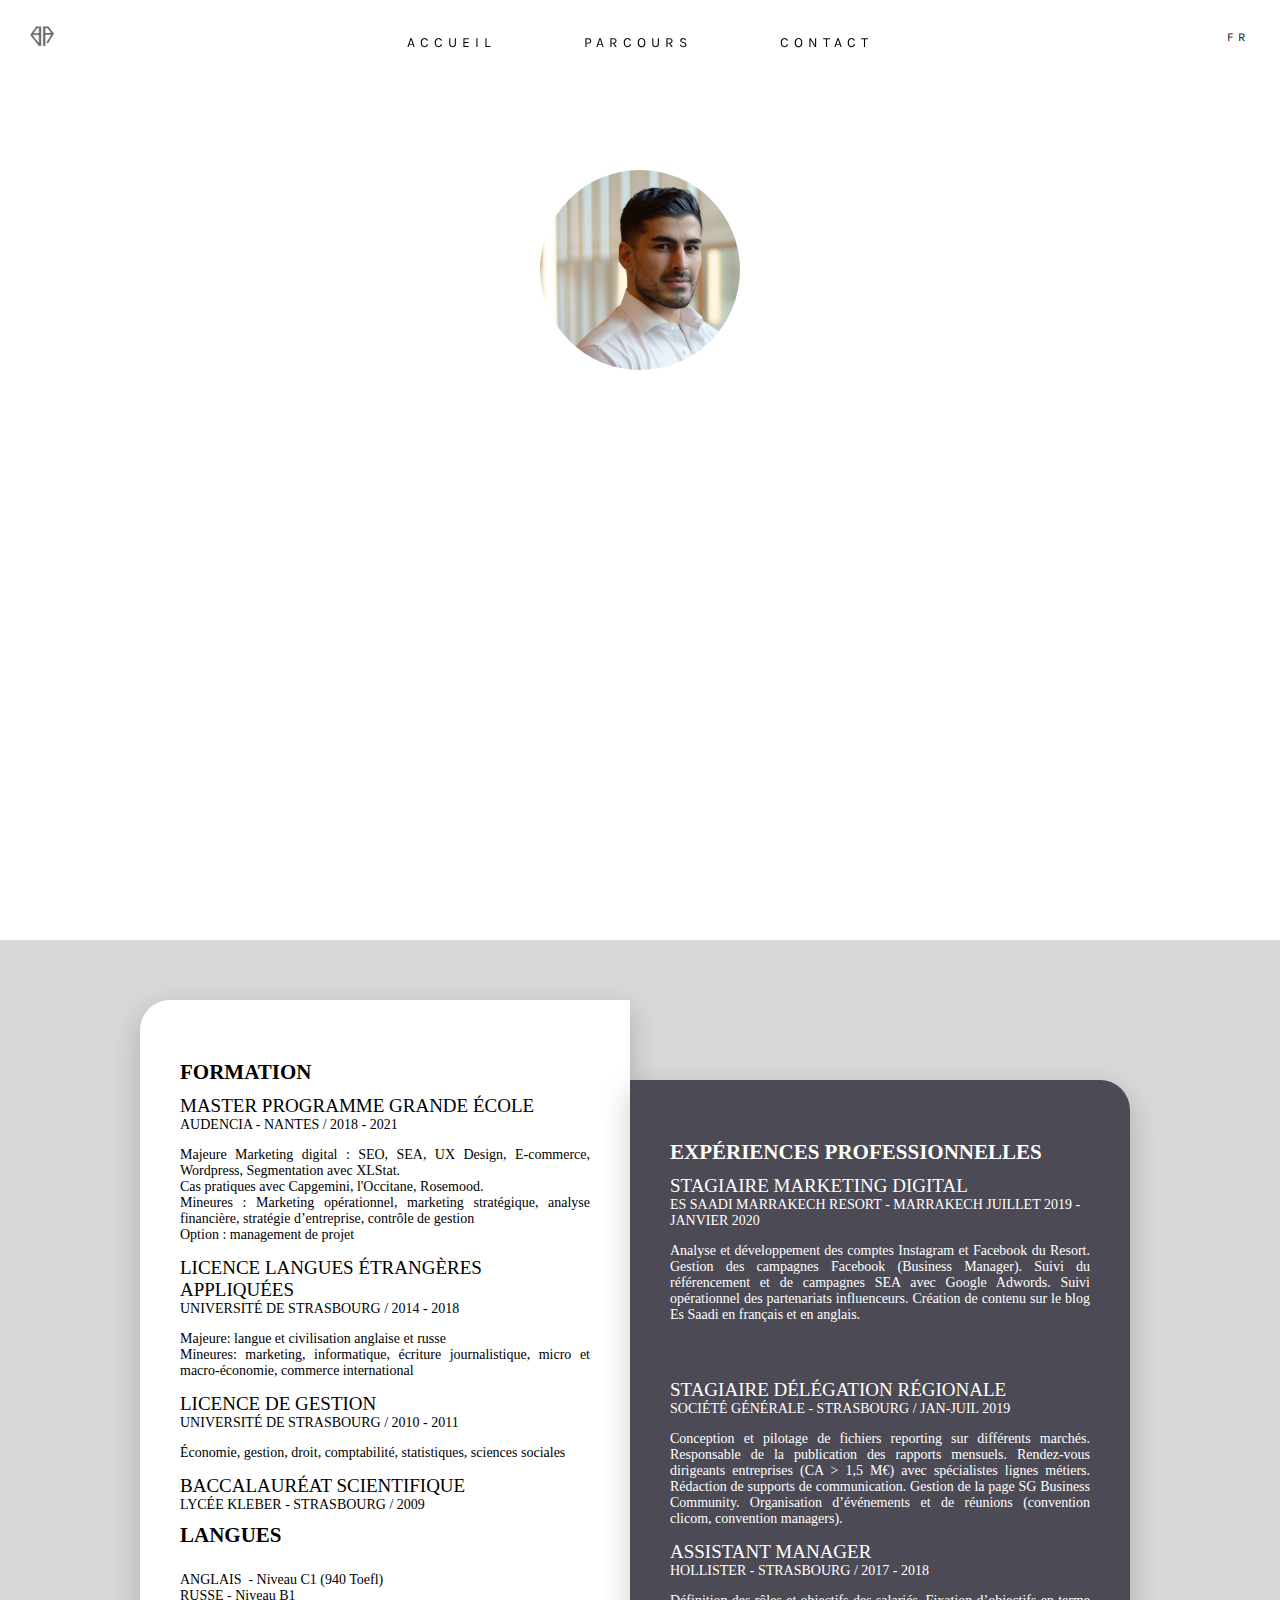
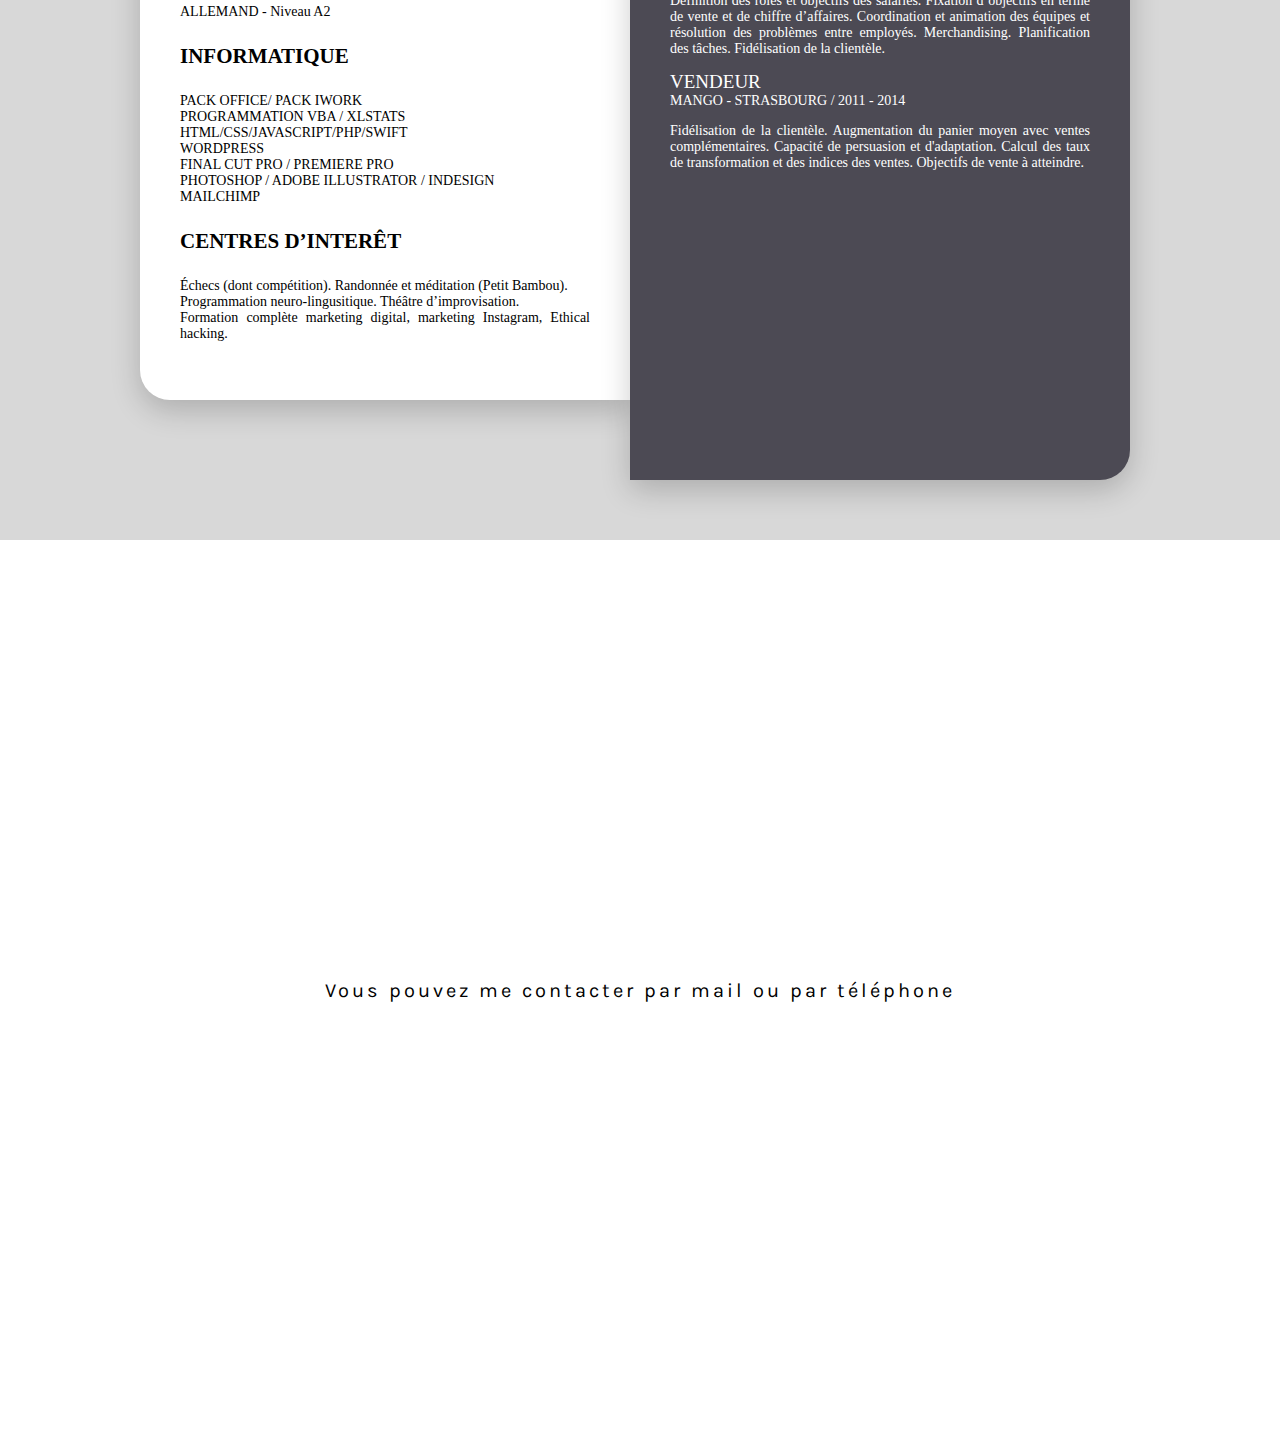
<file: index.html>
<html>
    
    <head>
        <meta charset="utf-8">
        <meta http-equiv="X-UA-Compatible" content="IE=edge">
        <title> Baris Aras</title>

        <meta name="viewport" content="width=device-width, initial-scale=1.0, shrink-to-fit=no">
     
        <link rel="stylesheet" href="index.css">
        <script type="text/javascript" src="https://ajax.googleapis.com/ajax/libs/jquery/3.1.0/jquery.min.js"></script>
        <script type="text/javascript" src="jquery.min.js"></script>

        <link href="https://fonts.googleapis.com/css?family=Karla&display=swap" rel="stylesheet">
        <link href="https://fonts.googleapis.com/css?family=Roboto:300&display=swap" rel="stylesheet">
   
        <script type="text/javascript" src="https://ajax.googleapis.com/ajax/libs/jquery/3.1.0/jquery.min.js"></script>
    </head>
       
    <body>


        
      
      <div class="navbar animation2">


          <div class="navlist animation">
            <ul>
              <li>
                <a href="#slide1" class="open">ACCUEIL</a>   
              </li>
              <li>
                <a href="#slide2" class="open" id="parcours">PARCOURS</a>
              </li>
              <li>
                <a href="#slide3" class="open">CONTACT</a>
              </li>
            </ul>
      		</div>


          <a class="contain" href="welcomepage.html"><img src="logo.png" /></a>



          <a class="lang" onclick="myFunction()"> FR </a>
            <a id="dropdown-content" href="index-en.html" >EN</a>
      </div>
      
     


    <div id="slide1"> 



    

        <div class="avatar animation2" ></div>

          <div class="type-js headline">
              <h1 class="text-js"> Bienvenue sur mon site internet ! Je m&#39appelle Baris et je suis actuellement à la recherche d&#39un stage de fin d&#39études de janvier 2021 à mai 2021. Je vous invite à scroller pour en savoir un peu plus sur moi.
              </h1>
          </div>
          <div class="textpresentation animation2">
           Bienvenue sur mon site internet ! </br> Je m&#39appelle Baris et je suis actuellement à la recherche d&#39un stage de fin d&#39études <br/> de janvier 2021 à mai 2021. 
          </div>

   


         <div class="containerimg animation2">


            <a href="moncv.pdf" Target="_blank"><img src="cv.png" /></a>
            <a href="www.linkedin.com/in/baris-aras"><img src="linkedin.png" /></a>
            <a href="mailto:baris.aras@audencia.com"><img src="mail.png" /></a>
            <a href="tel:+33698135933"><img src="tel.png" /></a>
       
         </div>

    </div>



    

    <div id="slide2">

      <div class="container2">
       

    <div class="card-white1">
             

            <h1>FORMATION</h1>  


            <h2>MASTER PROGRAMME GRANDE ÉCOLE </h2>  

                <h3>AUDENCIA - NANTES / 2018 - 2021</h3> 

               <p>  Majeure Marketing digital : SEO, SEA, UX Design, E-commerce, Wordpress, Segmentation avec XLStat. <br/> Cas pratiques avec Capgemini, l'Occitane, Rosemood. <br/>

                      Mineures : Marketing opérationnel, marketing stratégique, analyse financière, stratégie d’entreprise, contrôle de gestion <br/>
                        Option : management de projet </p> 

            <h2>LICENCE LANGUES ÉTRANGÈRES APPLIQUÉES </h2>  

                <h3>UNIVERSITÉ DE STRASBOURG / 2014 - 2018 </h3>

                     <p> Majeure: langue et civilisation anglaise et russe 

                        <br/>Mineures: marketing, informatique, écriture journalistique,  micro et macro-économie, commerce international  </p>

            <h2>LICENCE DE GESTION </h2>  

                <h3>UNIVERSITÉ DE STRASBOURG / 2010 - 2011</h3>

                    <p> Économie, gestion, droit, comptabilité, statistiques, sciences sociales  </p>

            <h2>BACCALAURÉAT SCIENTIFIQUE  </h2>  

                <h3>LYCÉE KLEBER - STRASBOURG / 2009  </h3> 

            <h1>LANGUES</h1>  

                <ul>
                    <li class="ll">ANGLAIS  - Niveau C1 (940 Toefl)</li>   
                    <li class="ll">RUSSE - Niveau B1 </li>
                    <li class="ll"> ALLEMAND - Niveau A2 </li>
                </ul>

            <h1>INFORMATIQUE </h1> 

                <ul >
        
                   <li class="ll"> PACK OFFICE/ PACK IWORK </li>   
                   <li class="ll"> PROGRAMMATION VBA / XLSTATS </li> 
                   <li class="ll"> HTML/CSS/JAVASCRIPT/PHP/SWIFT </li>
                   <li class="ll"> WORDPRESS </li>
                   <li class="ll"> FINAL CUT PRO / PREMIERE PRO </li> 
                   <li class="ll"> PHOTOSHOP / ADOBE ILLUSTRATOR / INDESIGN </li> 
                   <li class="ll"> MAILCHIMP </li>

                </ul>

            <h1>CENTRES D’INTERÊT</h1>
          
                <p>Échecs (dont compétition). Randonnée et méditation (Petit   
                 
                Bambou). <br/> Programmation neuro-lingusitique. Théâtre d’improvisation. 
                 <br/>  <a href="https://www.udemy.com/course/learn-digital-marketing-course/" target="_blank">Formation complète marketing digital</a>, <a href="https://www.udemy.com/course/instagram-masterclass-grow-your-account-complete-guide/" target="_blank">marketing Instagram</a>, <a href=" https://www.udemy.com/course/learn-ethical-hacking-from-scratch/" target="_blank">Ethical hacking</a>.

              </p>


        </div>
                 
        <div class="card-white2">

            <h1>EXPÉRIENCES PROFESSIONNELLES </h1>  

            <h2>STAGIAIRE MARKETING DIGITAL  </h2>  

              <h3>ES SAADI MARRAKECH RESORT - MARRAKECH JUILLET 2019 - JANVIER 2020 </h3> 
                    <p>    
                        Analyse et développement des comptes Instagram et   
                        Facebook du Resort. Gestion des campagnes Facebook (Business Manager). Suivi du référencement et de campagnes SEA avec Google Adwords. Suivi opérationnel des partenariats influenceurs. Création de contenu sur le blog Es Saadi en français et en anglais.
                     </p>  

            <h2>STAGIAIRE DÉLÉGATION RÉGIONALE  </h2>  

                <h3>SOCIÉTÉ GÉNÉRALE - STRASBOURG / JAN-JUIL 2019 </h3> 

                    <p> Conception et pilotage de fichiers reporting sur différents marchés. Responsable de la publication des rapports mensuels. Rendez-vous dirigeants entreprises (CA > 1,5 M€) avec spécialistes lignes métiers. Rédaction de supports de communication.  Gestion de la page SG Business Community. Organisation d’événements et de réunions (convention clicom, convention managers). 

                    </p> 

            <h2>ASSISTANT MANAGER  </h2>  

                <h3>HOLLISTER - STRASBOURG / 2017 - 2018 </h3>

                    <p> Définition des rôles et objectifs des salariés. Fixation d’objectifs en terme de vente et de chiffre d’affaires.   Coordination et animation des équipes et résolution des   problèmes entre employés. Merchandising. Planification des tâches. Fidélisation de la clientèle.   
                    </p>

            <h2>VENDEUR  </h2>  

                <h3> MANGO - STRASBOURG / 2011 - 2014 </h3>

                    <p> Fidélisation de la clientèle. Augmentation du panier moyen   avec ventes complémentaires. Capacité de persuasion et d'adaptation. Calcul des taux de transformation et des indices des ventes. Objectifs de vente à atteindre. 
                    </p>
  

             </div>
          </div>
      
                 
       </div>
      <div id="slide3">
          <div class="container3">
           Vous pouvez me contacter par  <a href="mailto:baris.aras@audencia.com">mail</a> ou par <a href="tel:+33698135933"> téléphone </a>
          

          </div>







      </div>
            









        
  <script type='text/javascript'>      
        
 


function myFunction() {
  var x = document.getElementById("dropdown-content");
  if (x.style.display === "none") {
    x.style.display = "block";
  } else {
    x.style.display = "none";
  }
}




var theToggle = document.getElementById('toggle');

// based on Todd Motto functions
// https://toddmotto.com/labs/reusable-js/

// hasClass
function hasClass(elem, className) {
  return new RegExp(' ' + className + ' ').test(' ' + elem.className + ' ');
}
// addClass
function addClass(elem, className) {
    if (!hasClass(elem, className)) {
      elem.className += ' ' + className;
    }
}
// removeClass
function removeClass(elem, className) {
  var newClass = ' ' + elem.className.replace( /[\t\r\n]/g, ' ') + ' ';
  if (hasClass(elem, className)) {
        while (newClass.indexOf(' ' + className + ' ') >= 0 ) {
            newClass = newClass.replace(' ' + className + ' ', ' ');
        }
        elem.className = newClass.replace(/^\s+|\s+$/g, '');
    }
}
// toggleClass
function toggleClass(elem, className) {
  var newClass = ' ' + elem.className.replace( /[\t\r\n]/g, " " ) + ' ';
    if (hasClass(elem, className)) {
        while (newClass.indexOf(" " + className + " ") >= 0 ) {
            newClass = newClass.replace( " " + className + " " , " " );
        }
        elem.className = newClass.replace(/^\s+|\s+$/g, '');
    } else {
        elem.className += ' ' + className;
    }
}

theToggle.onclick = function() {
   toggleClass(this, 'on');
   return false;
}


function myFunction2() {
  var x = document.getElementById("menu");
  if (x.style.display === "none") {
    x.style.display = "block";
  } else {
    x.style.display = "none";
  }
}










function autoType(elementClass, typingSpeed){
  var thhis = $(elementClass);
  thhis.css({
    "position": "relative",
    "display": "block"
  });
  thhis.prepend('<div class="cursor" style="right: initial; left:0;"></div>');
  thhis = thhis.find(".text-js");
  var text = thhis.text().trim().split('');
  var amntOfChars = text.length;
  var newString = "";
  thhis.text("|");
  setTimeout(function(){
    thhis.css("opacity",1);
    thhis.prev().removeAttr("style");
    thhis.text("");
    for(var i = 0; i < amntOfChars; i++){
      (function(i,char){
        setTimeout(function() {        
          newString += char;
          thhis.text(newString);
        },i*typingSpeed);
      })(i+1,text[i]);
    }
  },1500);
}

$(document).ready(function(){
  // Now to start autoTyping just call the autoType function with the 
  // class of outer div
  // The second paramter is the speed between each letter is typed.   
  autoType(".type-js",100);
});

document.getElementById('ee').addEventListener('click', () => {
document.getElementById('toggle').classList.remove('on');
}, false);


document.getElementById('dd').addEventListener('click', () => {
document.getElementById('toggle').classList.remove('on');
}, false);




 </script>

<script src="ElementScroll.class.min.js"></script>
<script>
	(function () {

		let container = document.querySelector('.container2');
		let cardLeft = document.querySelector('.card-white1');
		let cardRight = document.querySelector('.card-white2');

		const MIN = parseInt(window.getComputedStyle(cardLeft, null).marginTop, 10);
		const MAX = parseInt(window.getComputedStyle(cardRight, null).marginTop, 10);

		new ElementScroll(container, scroll => {
			requestAnimationFrame(() => {
				cardLeft.style.marginTop = MIN + ((MAX-MIN) * scroll) + 'px';
				cardRight.style.marginTop = MAX - ((MAX-MIN) * scroll) + 'px';
			});
		});

	})();
</script>
        

        
        
        
 </body>
</html>
</file>
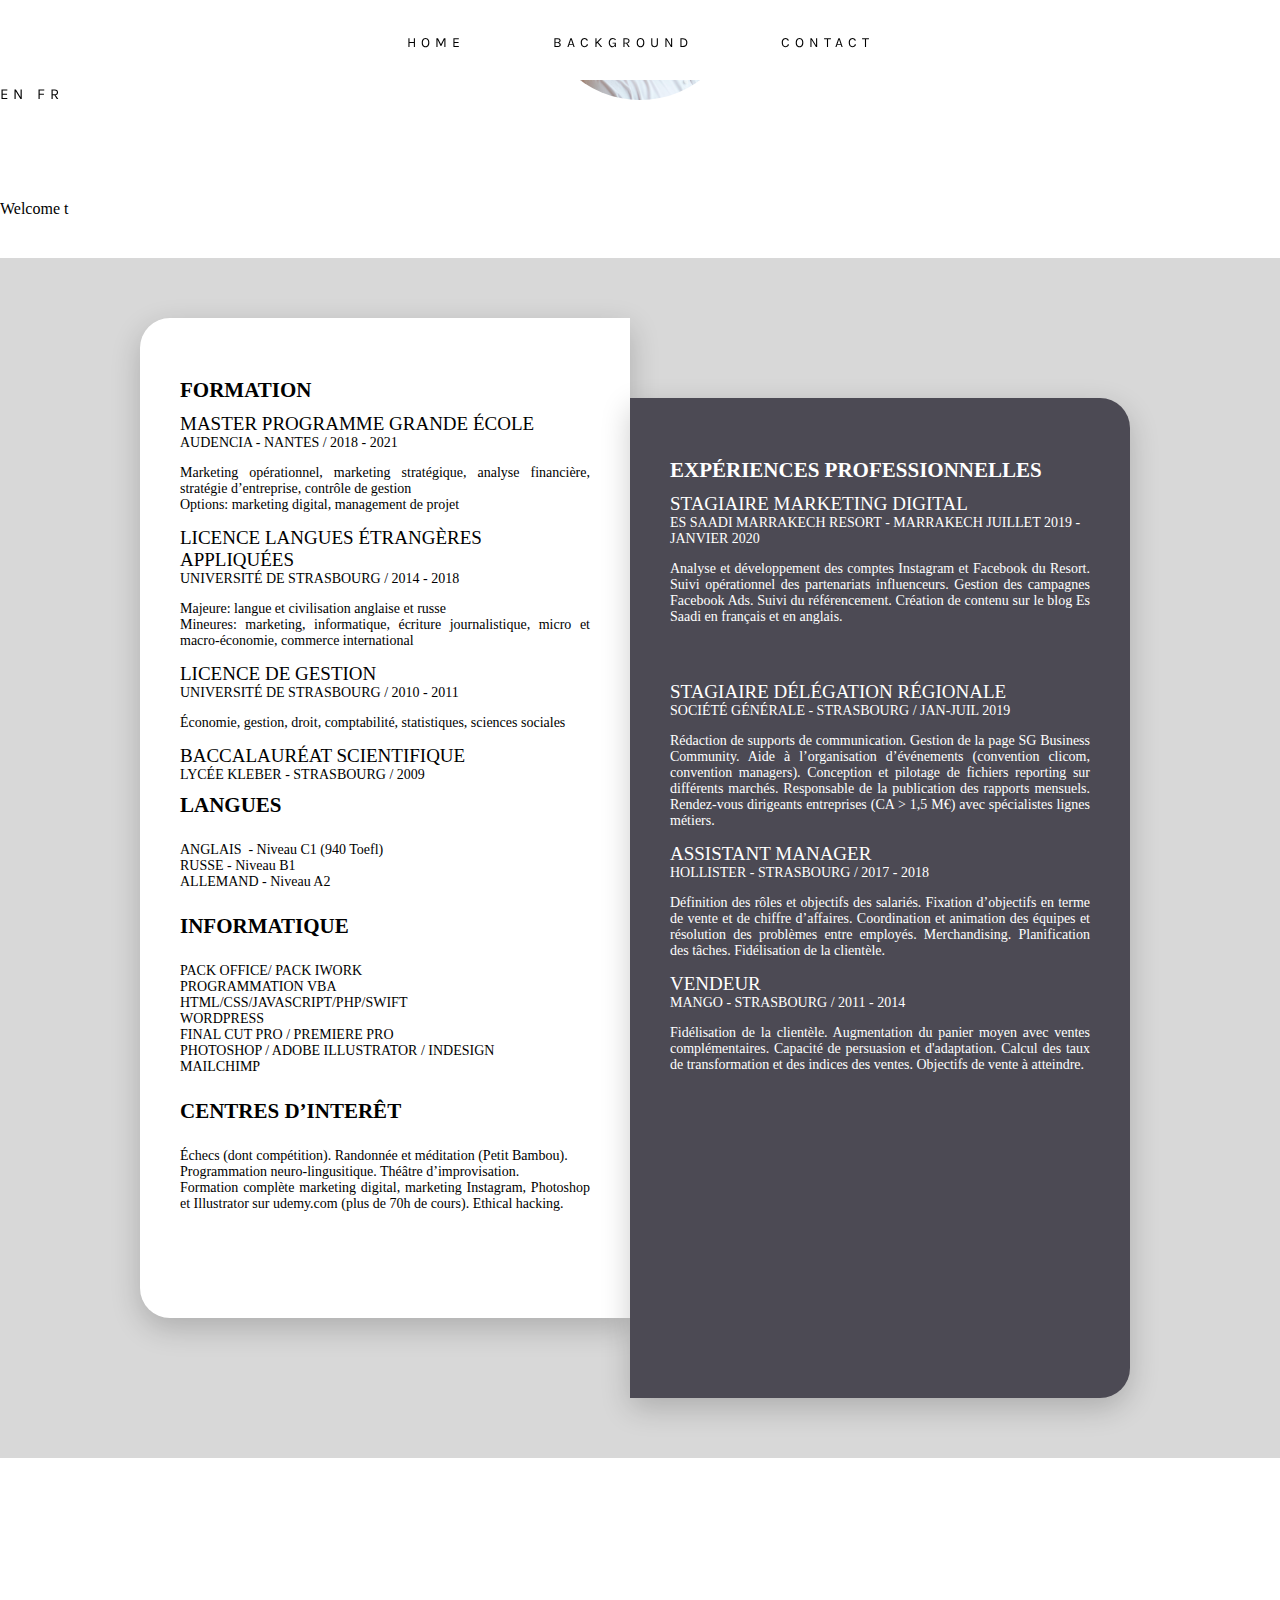
<file: EN.html>
<html>
    
    <head>
        <meta charset="utf-8">
        <meta http-equiv="X-UA-Compatible" content="IE=edge">
        <title> Baris ARAS </title>
     
        <link rel="stylesheet" href="index.css">
          <script type="text/javascript" src="https://ajax.googleapis.com/ajax/libs/jquery/3.1.0/jquery.min.js"></script>
         <script type="text/javascript" src="jquery.min.js"></script>


        <link href="https://fonts.googleapis.com/css?family=Karla&display=swap" rel="stylesheet">
      <link href="https://fonts.googleapis.com/css?family=Roboto:300&display=swap" rel="stylesheet">
   
      <script type="text/javascript" src="https://ajax.googleapis.com/ajax/libs/jquery/3.1.0/jquery.min.js"></script>
    </head>
    <body>
        
      
     <div class="navbar">
        <div class="navlist animation">
          <ul>
          <li>
            <a href="welcomepage.html" class="open">HOME</a>
             
            </a>
          </li>
          <li>
             <a href="#slide2" class="open">BACKGROUND</a>
          
            </a>
          </li>
          <li>
            <a href="#slide3" class="open">CONTACT</a>
              
            </a>
          </li>
    
        </ul>
            
          
            
        </div>

         <div class="en"> EN
            <a class="dropdown-content" href="index.html">FR</a>
            

                </div>

      </div>




      <div class="slide1"> 

<div class="parallax">
          <div class= "container1">


<div class="avatar animation"></div>

        
            <span class="txt-type animation" data-wait="2000" data-words='["Welcome to my website.<br/><br/> My name is Baris ARAS and I&#39m currently looking for <br/>an internship from January 2021 to May 2021. <br/><br/> I invite you to scroll down to find out a bit more about me."]'>
                    
          </span> 
</div>
          </div>

      </div>

           
      <div id="slide2">


    

    <div class="container2">

        <div class="card-white1">
             

            <h1>FORMATION</h1>  


            <h2>MASTER PROGRAMME GRANDE ÉCOLE </h2>  

                <h3>AUDENCIA - NANTES / 2018 - 2021</h3> 

                     <p>  Marketing opérationnel, marketing stratégique, analyse financière, stratégie d’entreprise, contrôle de gestion <br/>
                        Options: marketing digital, management de projet </p> 

            <h2>LICENCE LANGUES ÉTRANGÈRES APPLIQUÉES </h2>  

                <h3>UNIVERSITÉ DE STRASBOURG / 2014 - 2018 </h3>

                     <p> Majeure: langue et civilisation anglaise et russe 

                        <br/>Mineures: marketing, informatique, écriture journalistique,  micro et macro-économie, commerce international  </p>

            <h2>LICENCE DE GESTION </h2>  

                <h3>UNIVERSITÉ DE STRASBOURG / 2010 - 2011</h3>

                    <p> Économie, gestion, droit, comptabilité, statistiques, sciences sociales  </p>

            <h2>BACCALAURÉAT SCIENTIFIQUE  </h2>  

                <h3>LYCÉE KLEBER - STRASBOURG / 2009  </h3> 

            <h1>LANGUES</h1>  

                <ul>
                    <li class="ll">ANGLAIS  - Niveau C1 (940 Toefl)</li>   
                    <li class="ll">RUSSE - Niveau B1 </li>
                    <li class="ll"> ALLEMAND - Niveau A2 </li>
                </ul>

            <h1>INFORMATIQUE </h1> 

                <ul >
               

                   <li class="ll"> PACK OFFICE/ PACK IWORK </li>   
                   <li class="ll"> PROGRAMMATION VBA </li> 
                   <li class="ll"> HTML/CSS/JAVASCRIPT/PHP/SWIFT </li>
                   <li class="ll"> WORDPRESS </li>
                   <li class="ll"> FINAL CUT PRO / PREMIERE PRO </li> 
                   <li class="ll"> PHOTOSHOP / ADOBE ILLUSTRATOR / INDESIGN </li> 
                   <li class="ll"> MAILCHIMP </li>

                </ul>

            <h1>CENTRES D’INTERÊT</h1>
                

                  
                  
                <p>Échecs (dont compétition). Randonnée et méditation (Petit   
                 
                Bambou). <br/> Programmation neuro-lingusitique. Théâtre d’improvisation. 
                 <br/>  <a href="https://www.udemy.com/course/learn-digital-marketing-course/" target="_blank">Formation complète marketing digital</a>, <a href="https://www.udemy.com/course/instagram-masterclass-grow-your-account-complete-guide/" target="_blank">marketing Instagram</a>, Photoshop et Illustrator sur udemy.com (plus de   
                
                70h de cours). <a href=" https://www.udemy.com/course/learn-ethical-hacking-from-scratch/" target="_blank">Ethical hacking</a>.

              </p>


        </div>
                 
        <div class="card-white2">

    

            <h1>EXPÉRIENCES PROFESSIONNELLES </h1>  

            <h2>STAGIAIRE MARKETING DIGITAL  </h2>  

                 <h3>ES SAADI MARRAKECH RESORT - MARRAKECH JUILLET 2019 - JANVIER 2020 </h3> 
                    <p>    
                        Analyse et développement des comptes Instagram et   
                        Facebook du Resort. Suivi opérationnel des partenariats influenceurs. Gestion des campagnes Facebook Ads. Suivi du référencement. Création de contenu sur le blog Es Saadi en français et en anglais.
                     </p>  

            <h2>STAGIAIRE DÉLÉGATION RÉGIONALE  </h2>  

                <h3>SOCIÉTÉ GÉNÉRALE - STRASBOURG / JAN-JUIL 2019 </h3> 

                    <p> Rédaction de supports de communication. Gestion de la page SG Business Community. Aide à l’organisation d’événements (convention clicom, convention managers). Conception et pilotage de fichiers reporting sur différents marchés. Responsable de la publication des rapports mensuels. Rendez-vous dirigeants entreprises (CA > 1,5 M€) avec spécialistes lignes métiers.   

                    </p> 

            <h2>ASSISTANT MANAGER  </h2>  

                <h3>HOLLISTER - STRASBOURG / 2017 - 2018 </h3>

                    <p> Définition des rôles et objectifs des salariés. Fixation   
                        d’objectifs en terme de vente et de chiffre d’affaires.   Coordination et animation des équipes et résolution des   problèmes entre employés. Merchandising. Planification des tâches. Fidélisation de la clientèle.   
                    </p>

            <h2>VENDEUR  </h2>  

                <h3>MANGO - STRASBOURG / 2011 - 2014 </h3>

                    <p> Fidélisation de la clientèle. Augmentation du panier moyen   avec ventes complémentaires. Capacité de persuasion et d'adaptation. Calcul des taux de transformation et des indices des ventes. Objectifs de vente à atteindre. 
                    </p>
  

        </div>

    </div>

         

      </div>
        
        
      <div id="slide3">

        <div class="footer">
          

efcec

        </div>
            
                 
       </div>
          
          
  
        
  <script type='text/javascript'>      
        
 // ES6 Class
class TypeWriter {
  constructor(txtElement, words, wait = 3000) {
    this.txtElement = txtElement;
    this.words = words;
    this.txt = '';
    this.wordIndex = 0;
    this.wait = parseInt(wait, 10);
    this.type();
    this.isDeleting = false;
  }

  type() {
    // Current index of word
    const current = this.wordIndex % this.words.length;
    // Get full text of current word
    const fullTxt = this.words[current];

    // Check if deleting
    if(this.isDeleting) {
      // Remove char
      this.txt = fullTxt.substring(0, this.txt.length - 1);
    } else {
      // Add char
      this.txt = fullTxt.substring(0, this.txt.length + 1);
    }

    // Insert txt into element
    this.txtElement.innerHTML = `<span class="txt">${this.txt}</span>`;

    // Initial Type Speed
    let typeSpeed = 80;

    if(this.isDeleting) {
      typeSpeed /= 2;
    }

    
    setTimeout(() => this.type(), typeSpeed);
  }
}


// Init On DOM Load
document.addEventListener('DOMContentLoaded', init);

// Init App
function init() {
  const txtElement = document.querySelector('.txt-type');
  const words = JSON.parse(txtElement.getAttribute('data-words'));
  const wait = txtElement.getAttribute('data-wait');
  // Init TypeWriter
  new TypeWriter(txtElement, words, wait);
}
      
     /*
      
      //////
      
      class TypeWriter {
  constructor(txtElement, words, wait = 3000) {
    this.txtElement = txtElement;
    this.words = words;
    this.txt = '';
    this.wordIndex = 0;
    this.wait = parseInt(wait, 10);
    this.type();
    this.isDeleting = false;
  }

  type() {
    // Current index of word
    const current = this.wordIndex % this.words.length;
    // Get full text of current word
    const fullTxt = this.words[current];

    // Check if deleting
    if(this.isDeleting) {
      // Remove char
      this.txt = fullTxt.substring(0, this.txt.length - 1);
    } else {
      // Add char
      this.txt = fullTxt.substring(0, this.txt.length + 1);
    }

    // Insert txt into element
    this.txtElement.innerHTML = `<span class="txte">${this.txt}</span>`;

    // Initial Type Speed
    let typeSpeed = 300;

    if(this.isDeleting) {
      typeSpeed /= 2;
    }

    // If word is complete
    if(!this.isDeleting && this.txt === fullTxt) {
      // Make pause at end
      typeSpeed = this.wait;
      // Set delete to true
      this.isDeleting = true;
    } else if(this.isDeleting && this.txt === '') {
      this.isDeleting = false;
      // Move to next word
      this.wordIndex++;
      // Pause before start typing
      typeSpeed = 500;
    }

    setTimeout(() => this.type(), typeSpeed);
  }
}


// Init On DOM Load
document.addEventListener('DOMContentLoaded', init);

// Init App
function init() {
  const txtElement = document.querySelector('.txte-deux');
  const words = JSON.parse(txtElement.getAttribute('data-words2'));
  const wait = txtElement.getAttribute('data-wait2');
  // Init TypeWriter
  new TypeWriter(txtElement, words, wait);
}
      
      
 /*  // Wrap every letter in a span
var textWrapper = document.querySelector('.ml12');
textWrapper.innerHTML = textWrapper.textContent.replace(/\S/g, "<span class='letter'>$&</span>");

anime.timeline({loop: false})
  .add({
    targets: '.ml12 .letter',
    translateX: [40,0],
    translateZ: 0,
    opacity: [0,1],
    easing: "easeOutExpo",
    duration: 8200,
    delay: (el, i) => 300 + 30 * i
  })
      
   */   
        </script>
        
        
        
        
        
    </body>
</html>
</file>
<file: index.css>
body, html {
    margin: 0 auto;
    height: 100%;   
}

#menu {

    display: none;
}

.containerimg {

  display: none;
}

.text{

display: none;

}

.textpresentation {
  display: none;
}


.text-js {
  opacity: 0;
  text-align: justify;
 line-height:43px;

}


.contain {
  display: block;
    width: 50px;
    height: 40px;
     flex-direction: row;
  
     position: absolute;
     top: 15px;
  

  display: flex;
  

  justify-content: center;
  align-items: center; 
  box-shadow: 1px -1px 235px 0px rgba(227,227,227,1);
  


  
   
}


.contain img {
    width: auto;
    height: 70%;
    padding-left: 35px;
}


.cursor {
  display: block;
 
  right: -5px;
  width: 1px;
  /* Change colour of Cursor Here */
  background-color: black;
  z-index: 1;
  -webkit-animation: flash 0.5s none infinite alternate;
          animation: flash 0.5s none infinite alternate;
}

@-webkit-keyframes flash {
  0% {
    opacity: 1;
  }
  100% {
    opacity: 0;
  }
}

@keyframes flash {
  0% {
    opacity: 1;
  }
  100% {
    opacity: 0;
  }
}


.headline {

  width: 718px;
  margin: 0 auto;
  height: 160px;
  color: #696969;
  font-size: 32px;
  text-align: center;
  
  
}
.headline h1 {
  letter-spacing: 1.6px;
  font-weight: 300;
  
 
}




/*////////// HOMEPAGE//////////////*/

#nodes {
    
    display:block;
}

    
#name {
    
    position: fixed;
    top: 0;
    left: 0;
    right: 0;
    bottom: 0;
    
    height: 100%;
   
    background-color: white;
    z-index: 4;
    animation: fadein 6s;
    -moz-animation: fadein 6s; /* Firefox */
    -webkit-animation: fadein 6s; /* Safari and Chrome */
    -o-animation: fadein 6s; /* Opera */

    flex-direction: column;
    justify-content: center;
    align-items: center;
     display: flex;
  
    
}

.brs {
    text-align: center;
    font-weight: 300;
    font-size: 60px;
    letter-spacing: 50px;
    width: 880px;
    margin: 0 auto;

}

@keyframes fadein {
    from {
        opacity:0;
    }
    to {
        opacity:1;
    }
}
@-moz-keyframes fadein { /* Firefox */
    from {
        opacity:0;
    }
    to {
        opacity:1;
    }
}
@-webkit-keyframes fadein { /* Safari and Chrome */
    from {
        opacity:0;
    }
    to {
        opacity:1;
    }
}
@-o-keyframes fadein { /* Opera */
    from {
        opacity:0;
    }
    to {
        opacity: 1;
    }
}





/*////////// NAVBAR //////////////*/


.navbar {
  
    font-family: 'Karla', sans-serif;
    font-size: 15px;
    letter-spacing: 5px;
    color: black;
    /* Permalink - use to edit and share this gradient: https://colorzilla.com/gradient-editor/#eeeeee+0,eeeeee+100;Grey+Flat */
    background-color: white;
    height: 80px;
    width: 100%;
    position: fixed;
    z-index: 4;
   
}

.navlist {
    
    width: 600px;
    margin: 0 auto;
    text-align: center;
    padding-top: 20px;
    padding-bottom: 20px;
    position: relative;
    z-index: 4;
  

}

    
a {
    color:black;
    text-decoration: none;
}

.open {

    color: black;
}

.open:hover{
    color: #696969;

}


.lang{
    position: absolute;
    top: 30;
    right: 30;
    font-family: 'Karla', sans-serif;
    font-size: 12px;
    letter-spacing: 5px;


}

#dropdown-content {
    display: none;
    position: absolute;
    right: 30px;
    margin:0px;
    background-color: white;
    font-size: 12px;
    color: #696969;
    
}






/*////////// SLIDES //////////////*/



#slide1 {

    height: 100%;
    width: 100%;
    margin: 0 auto;
    font-size: 30px;
    flex-direction: column;
    justify-content: center;
    align-items: center;
    display: flex;
           
}

#slide2 {
    
    height:1200px;
    background-color:#D8D8D8;
    font-size:36px;
    
  
}

#slide3 {
     height: 100%; 
     flex-direction: column;
  justify-content: center;
  align-items: center;
  display: flex;
  

}



.container2 {
    width: 1000px; /* set the width of your container */
    margin: 40px auto; /* set margins: top/bottom: 40px; left/right: automatic */
    height: 1200px;
    border-radius: 30px;
    display: flex;


}


.container3 {
   
  
   width: 800px;
   margin:0 auto;
    font-family: 'Karla', sans-serif;
    font-size: 20px;
    letter-spacing: 3px;
    text-align: center;




}

.avatar {
    background-image: 
    url(meee.jpg);
    background-size: cover;
    background-repeat: no-repeat;
   position: relative;
   top:-100px;
    width: 200px;
    height: 200px;
    margin: 0 auto;
    border-radius: 50%;
    z-index: 3;

  
}







.lang:hover {
    
   cursor: pointer; 
}



.animation {
        
    animation: fadein 8s;
    -moz-animation: fadein 8s; /* Firefox */
    -webkit-animation: fadein 8s; /* Safari and Chrome */
    -o-animation: fadein 8s; /* Opera */
}
@keyframes fadein {
    from {
        opacity:0;
    }
    to {
        opacity:1;
    }
}
@-moz-keyframes fadein { /* Firefox */
    from {
        opacity:0;
    }
    to {
        opacity:1;
    }
}
@-webkit-keyframes fadein { /* Safari and Chrome */
    from {
        opacity:0;
    }
    to {
        opacity:1;
    }
}
@-o-keyframes fadein { /* Opera */
    from {
        opacity:0;
    }
    to {
        opacity: 1;
    } 
 
}



.animation2 {
        
    animation: fadein 2s;
    -moz-animation: fadein 2s; /* Firefox */
    -webkit-animation: fadein 2s; /* Safari and Chrome */
    -o-animation: fadein 2s; /* Opera */
}
@keyframes fadein {
    from {
        opacity:0;
    }
    to {
        opacity:1;
    }
}
@-moz-keyframes fadein { /* Firefox */
    from {
        opacity:0;
    }
    to {
        opacity:1;
    }
}
@-webkit-keyframes fadein { /* Safari and Chrome */
    from {
        opacity:0;
    }
    to {
        opacity:1;
    }
}
@-o-keyframes fadein { /* Opera */
    from {
        opacity:0;
    }
    to {
        opacity: 1;
    } 
 
}




.contact{

    width: 800px; /* set the width of your container */
    margin: 0px auto;
    padding-top: 20%;
    text-align: center;
    font-family:  sans-serif;
    font-weight: 200px;
    color: #707070;
    font-size: 20px;
    letter-spacing: 5px;

}



.header {
    font-family: "lato", sans-serif;
    width: 1000px; /* set the width of your container */
    margin: 40px auto; 
    border-radius: 30px;
    padding: 30px 0px;
    text-align: center;
    background: white;
    font-size: 30px;
 

 
    
}



.card-white1 {


    width: 41%;
    float: left;
    padding: 50px 40px;
    margin-top: 60px;
    background-color: white;
    border-bottom-left-radius: 30px;
    border-top-left-radius: 30px;
    height: 900px;
    box-shadow: 0px 10px 30px rgba(0,0,0,0.2);
    
}

.card-white2 {


    width: 42%;
    float: right;
    margin-right: 0px;
    padding: 50px 40px;
    margin-top: 140px;
    color: white;
    background-color: #4C4A54;
    border-bottom-right-radius: 30px;
    border-top-right-radius: 30px;
    box-shadow: 0px 10px 30px rgba(0,0,0,0.2);
    height: 900px;
    
}

h1 {
    
    font-size: 21px;
    font-weight: 600;
    margin:0px;
    padding: 10px 0px;

}

h2 {

    font-size: 19px;
    font-weight: 500;
    margin:0px;


}

h3 {

    font-size: 18px;
    margin:0px;
    font-weight: 300;
}

h3 {

    font-size: 14px;
    margin:0px;
}




p {

    font-size: 14px;
    text-align: justify;
  text-justify: inter-word;


}

    ul {
      list-style: none; /* kill the bullet points */
      padding-left: 0px; /* kill remaining padding left */
      font-size: 14px;
      
    }


ul > li {
    display: inline; 
    padding: 0px 40px; 
  
}


.ll {
    display: inherit;
    padding: 0px;
}










/*////////// RESPONSIVE //////////////*/


@media (max-width: 960px) {

.navbar {
  
    font-family: 'Karla', sans-serif;
    font-size: 15px;
    letter-spacing: 5px;
    color: black;
    /* Permalink - use to edit and share this gradient: https://colorzilla.com/gradient-editor/#eeeeee+0,eeeeee+100;Grey+Flat */
    background-color: white;
    height: 70px;
    position: fixed;
    z-index: 4;
    top: 0;
    width: 100%;
   
}


.brs {
    
    font-weight: 300;
    font-size: 50px;
    letter-spacing: 40px;
}


.card-white1 {


    
    float: left;
    padding: 50px 40px;
    margin-top: 60px;
    background-color: white;
    border-bottom-left-radius: 30px;
    border-top-left-radius: 30px;
    height: 900px;
    box-shadow: 0px 10px 30px rgba(0,0,0,0.2);
    flex-basis: 1;
}

.card-white2 {


    
    float: right;
    margin-right: 0px;
    padding: 50px 40px;
    margin-top: 120px;
    color: white;
    background-color: #4C4A54;
    border-bottom-right-radius: 30px;
    border-top-right-radius: 30px;
    box-shadow: 0px 10px 30px rgba(0,0,0,0.2);
    height: 900px;
    
}


#slide1 {

    
    width: 100%;
    font-size: 30px;
   
           
}

#slide2 {
    
    height:1200px;
    width: 100%;
    background-color:#D8D8D8;
    font-size:36px;
    z-index: 9;
  
}





.container2 {
    width: 820px; /* set the width of your container */
    margin: 40px auto; /* set margins: top/bottom: 40px; left/right: automatic */
    height: 1000px;
    border-radius: 30px;
    display: flex;


}

.container3 {
    width: 820px; /* set the width of your container */
    font-size: 17px;



}


h1 {
    
    font-size: 19px;
    font-weight: 600;
    margin:0px;
    padding: 10px 0px;

}

h2 {

    font-size: 17px;
    font-weight: 500;
    margin:0px;


}

h3 {

    font-size: 16px;
    margin:0px;
    font-weight: 300;
}

h3 {

    font-size: 12px;
    margin:0px;
}




p {

    font-size: 12px;
    text-align: justify;
  text-justify: inter-word;


}

ul {
  list-style: none; /* kill the bullet points */
  padding-left: 0px; /* kill remaining padding left */
  font-size: 12px;
  
}

.lang{
   
    top: 32px;
    right: 14;
  
    font-size: 12px;
    letter-spacing: 5px;

}

#dropdown-content {
   
    right: 14px;
}




  .headline {
  width: 500px; 
  margin: 0 auto;

}

.text-js {

  font-size: 17px;
}



.avatar {
 
   position: relative;
   top:-5px;
    width: 180px;
    height: 180px;
    margin-bottom: 70px;


  }





}











@media (max-width: 820px) {


.container2 {
    width: 680px; /* set the width of your container */
    margin: 40px auto; /* set margins: top/bottom: 40px; left/right: automatic */
    height: 1000px;
    border-radius: 30px;
    display: flex;
}

.container3 {
   
    width: 720px;
    font-size: 15px;   

}

  .headline {
  width: 500px; 
  margin: 0 auto;

}

.text-js {

  font-size: 16px;
}



  
}







@media (max-width: 720px) {

  .headline {

  width: 500px; 

}


.text-js {

  font-size: 15px;
}


.navbar {
  
    font-family: 'Karla', sans-serif;
    font-size: 15px;
    letter-spacing: 5px;
    color: black;
    /* Permalink - use to edit and share this gradient: https://colorzilla.com/gradient-editor/#eeeeee+0,eeeeee+100;Grey+Flat */
    background-color: white;
    height: 60px;
    position: fixed;
    z-index: 4;
    top: 0;
    width: 100%;
   
}

 .navlist {
    display: none;
    width: 350px;
    margin: 0 auto;
    text-align: center;
    padding-top: 10px;
    padding-bottom: 10px;
    

}


#slide1 {

    
    font-size: 30px;
    
           
}

#slide2 {
    
    height:1250px;
    width: 100%;
    background-color:#D8D8D8;
    font-size:36px; 

}




.container2 {
    width: 580px; /* set the width of your container */
    margin: 40px auto; /* set margins: top/bottom: 40px; left/right: automatic */
    height: 900px;
    border-radius: 30px;
    display: flex;
}

.container3 {
    width: 520px; /* set the width of your container */


}

.card-white1 {

    float: left;
    padding: 50px 40px;
    margin-top: 60px;
    background-color: white;
    border-bottom-left-radius: 30px;
    border-top-left-radius: 30px;
    height: 950px;
    box-shadow: 0px 10px 30px rgba(0,0,0,0.2);
    flex-basis: 1;
}

.card-white2 {
    
    float: right;
    margin-right: 0px;
    padding: 50px 40px;
    margin-top: 120px;
    color: white;
    background-color: #4C4A54;
    border-bottom-right-radius: 30px;
    border-top-right-radius: 30px;
    box-shadow: 0px 10px 30px rgba(0,0,0,0.2);
    height: 850px;
    
}


 ul {
  list-style: none; /* kill the bullet points */
  padding-left: 0px; /* kill remaining padding left */
  font-size: 11px;
  
}

ul > li {
    display: inline; 
    padding: 0px 20px; 
  
}

.lang{
    
    top: 25;
    right: 20;
    font-size: 11px;
    letter-spacing: 5px;

}

#dropdown-content {
   
    right: 19px;
    top:45px;
    font-size: 11px;

    text-align: center;
    background-color: none;
}

 
.brs {
    font-size: 40px;
    letter-spacing: 30px;

}






h1 {
    
    font-size: 17px;
    font-weight: 600;
    margin:0px;
    padding: 10px 0px;

}

h2 {

    font-size: 16px;
    font-weight: 500;
    margin:0px;


}

h3 {

    font-size: 16px;
    margin:0px;
    font-weight: 300;
}

h3 {

    font-size: 13px;
    margin:0px;
}




p {

    font-size: 13px;
    text-align: justify;
  text-justify: inter-word;


}

}






@media (max-width: 600px) {




  .headline {
  width: 400px; 


}


.container2 {
    width: 520px; /* set the width of your container */
    margin: 40px auto; /* set margins: top/bottom: 40px; left/right: automatic */
    height: 1500px;
  


}


.card-white1 {

   
    padding: 50px 40px;
    margin-top: 60px;
    height: 1150px;
    
   
}

.card-white2 {
    
   
    margin-right: 0px;
    padding: 50px 40px;
    
    height: 1000px;
  
}


#slide2 {

height: 1400px;

}

 



}




@media (max-width: 540px) {





#slide2 {
    
    height:1250px;
    width: 100%;
    background-color:red;
    font-size:36px;
    
    

}


.container2 {
    width: 480px; /* set the width of your container */
    margin: 40px auto; /* set margins: top/bottom: 40px; left/right: automatic */
    height: 1500px;
  


}


 .card-white1 {

    float: left;
    padding: 50px 40px;
    margin-top: 60px;
    background-color: white;
    border-bottom-left-radius: 30px;
    border-top-left-radius: 30px;
    height: 950px;
    box-shadow: 0px 10px 30px rgba(0,0,0,0.2);
    flex-basis: 1;
}

.card-white2 {
    
    float: right;
    margin-right: 0px;
    padding: 50px 40px;
    margin-top: 120px;
    color: white;
    background-color: #4C4A54;
    border-bottom-right-radius: 30px;
    border-top-right-radius: 30px;
    box-shadow: 0px 10px 30px rgba(0,0,0,0.2);
    height: 850px;
    
}

 
.brs {
    
    font-size: 30px;
    letter-spacing: 20px;

}

  ul {
  list-style: none;  
  padding-left: 0px; 
  font-size: 16px;
  
}

ul > li {
    display: inline; 
    padding: 0px 10px; 
  
}




.container3 {
    width: 420px; 

}



h1 {
    
    font-size: 12px;
    font-weight: 600;
    margin:0px;
    padding: 5px 0px;

}

h2 {

    font-size: 10px;
    font-weight: 500;
    margin:0px;


}



h3 {

    font-size: 9px;
    margin:0px;
}




p {

    font-size: 9px;
    text-align: justify;
  text-justify: inter-word;


}


  .headline {
  width: 400px; 
  margin: 0 auto;

}

.text-js {

  font-size: 14px;
}


  

}









@media (max-width: 414px) {




.headline {
  display: none;
  width: 300px; 
  margin: 0 auto;

}

.textpresentation {

display: block;
width: 300px;
text-align: center;
font-size: 14px;
line-height: 30px;
color: grey;

}


.containerimg {
  display: block;
    width: 100%;
    height: 60px;
     flex-direction: row;
  

  display: flex;
  position: absolute;
  bottom: 0px;

  justify-content: center;
  align-items: center; 
  box-shadow: 1px -1px 235px 0px rgba(227,227,227,1); 
   
}

/* resize images */
.containerimg a {
  display: block;
    width: 25px;
    height: 30%;
   padding-right:35px;
   padding-left: 35px;
    

}

.containerimg img {
  width: 100%;
    
}


.avatar {
 
   position: relative;
   top:-5px;
    width: 140px;
    height: 140px;
    margin-bottom: 70px;


  }


.text-js {
  display: none;
  font-size: 13px;
}


#slide2 {

  display: none;
}


#slide3 {
display: none;


}


.card-white2 {
display: none;

}



.contain {
  display: block;
  width: 50px;
  height: 40px;
  flex-direction: row;
  position: absolute;
  top:12px;
  display: flex;
  justify-content: center;
  align-items: center; 
  box-shadow: 1px -1px 235px 0px rgba(227,227,227,1);
    
}


.contain img {
  width: auto;
  height: 70%;
  padding-right:35px;
  padding-left: 42px;
    

}



}











@media (max-width: 375px) {


.textpresentation {

display: block;
width: 300px;
text-align: center;
font-size: 14px;
line-height: 30px;
color: grey;
opacity: 1;

}


.containerimg {
  display: block;
    width: 100%;
    height: 60px;
     flex-direction: row;
  

  display: flex;
  position: absolute;
  bottom: 0px;

  justify-content: center;
  align-items: center; 
  box-shadow: 1px -1px 235px 0px rgba(227,227,227,1); 
   
}

/* resize images */
.containerimg a {
  display: block;
    width: 50px;
    height: 30%;
   padding-right:35px;
   padding-left: 35px;
    

}


.containerimg img {
  width: 100%;
    
}


.avatar {
 
   position: relative;
   top:-50px;
    width: 140px;
    height: 140px;
    margin-bottom: 0px;
  }


.type-js {

  display: none;
}

.text-js {

  display: none;
}

 .headline {
  
  display: none;

}



#slide2 {

  display: none;


}


.container2{
display: none;
}

.card-white2 {
display: none;

}

#slide3 {

  display: none;


}





h1 {
    
    font-size: 13px;
    font-weight: 600;
    margin:0px;
    padding: 5px 0px;
    text-align: center;

}

h2 {

    font-size: 12px;
    font-weight: 500;
    margin:0px;


}



h3 {

    font-size: 11px;
    margin:0px;
}




p {

    font-size: 11px;
    text-align: justify;
  text-justify: inter-word;


}


 
  


  ul {
  list-style: none;  
  padding-left: 0px; 
  font-size: 11px;
  
}

ul > li {
    display: inline; 
    padding: 0px 10px; 
  
}






#dropdown-content {
    
    position: absolute;
    right: 21px;
    margin:0px;
    
    
}






  }






@media (max-width: 320px) {


.containerimg {
  display: block;
    width: 100%;
    height: 60px;
     flex-direction: row;
  

  display: flex;
  position: absolute;
  bottom: 0px;

  justify-content: center;
  align-items: center; 
  box-shadow: 1px -1px 235px 0px rgba(227,227,227,1); 
   
}

/* resize images */
.containerimg a {
  display: block;
    width: 50px;
    height: 30%;
   padding-right:30px;
   padding-left: 30px;
    

}


.containerimg img {
  width: 100%;
    
}


#dropdown-content {
    
    position: absolute;
    right: 20px;
    margin:0px;
    
    
}



}
</file>
